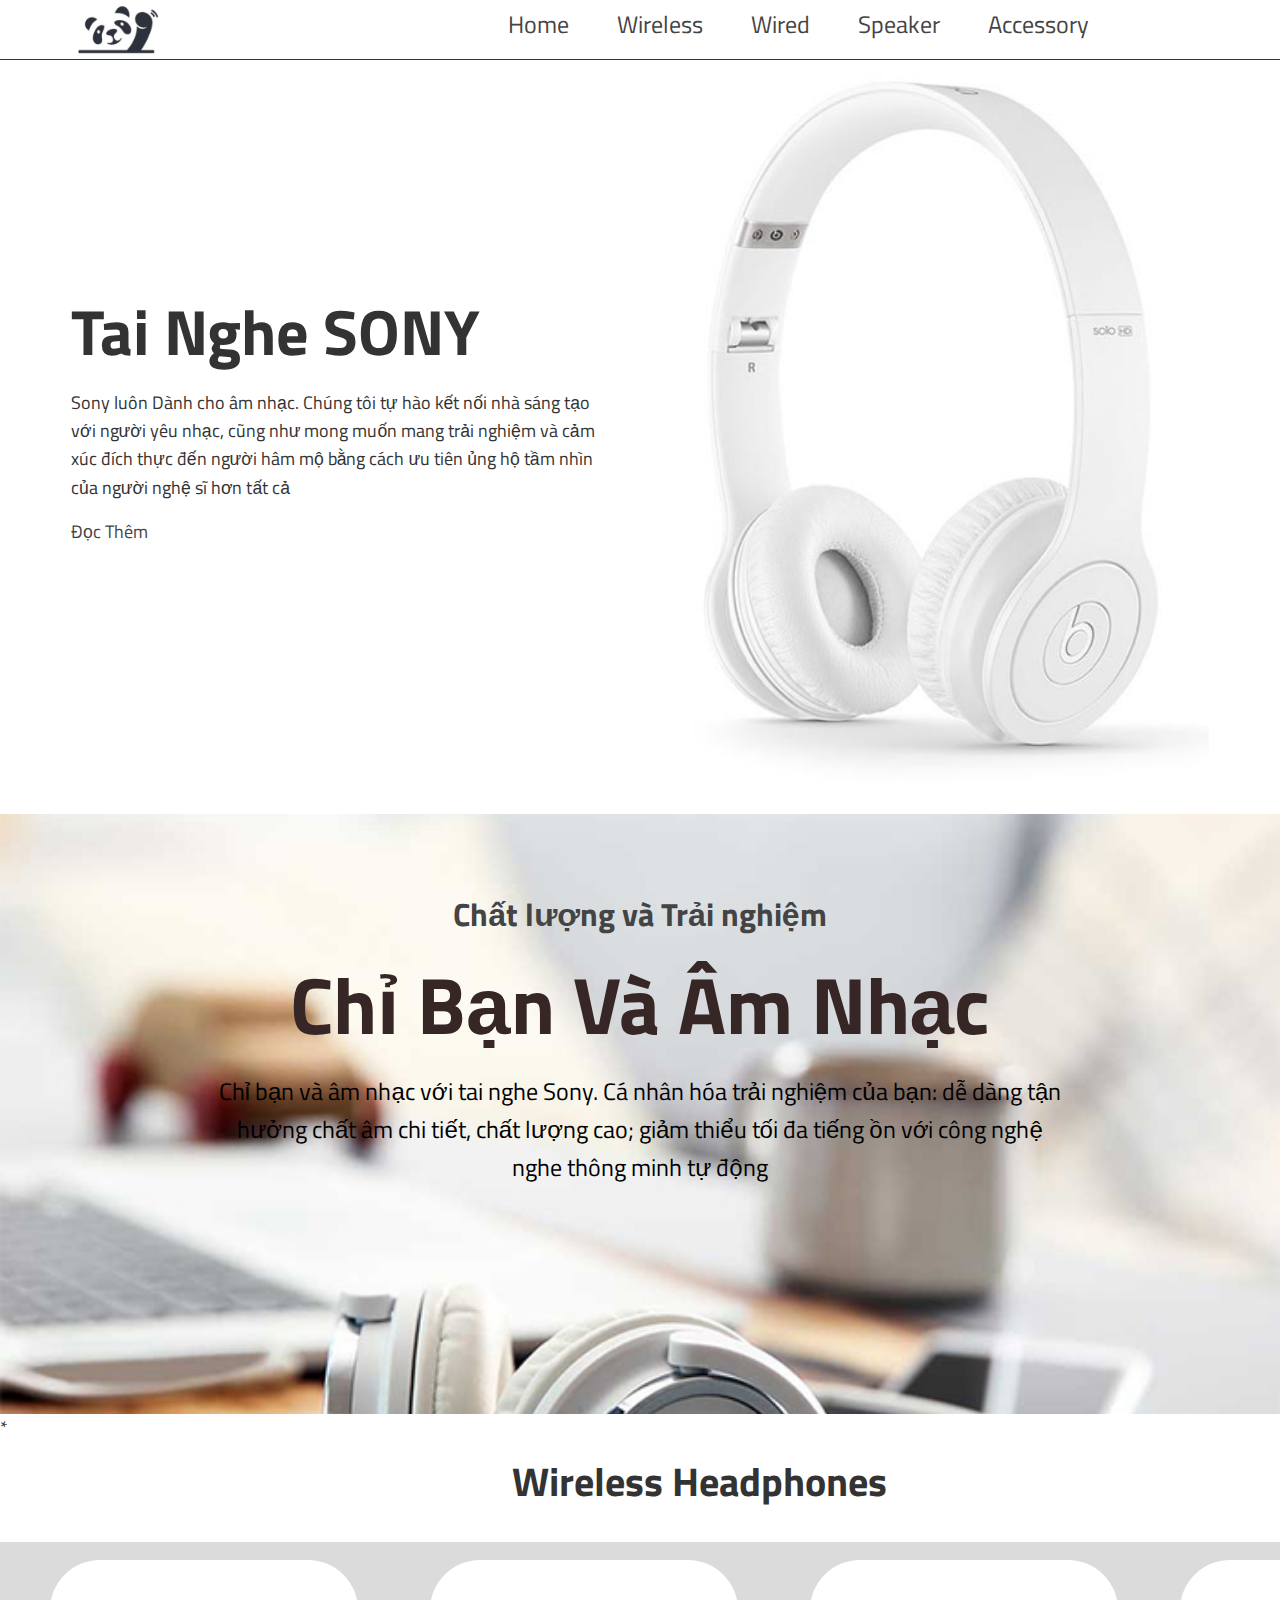
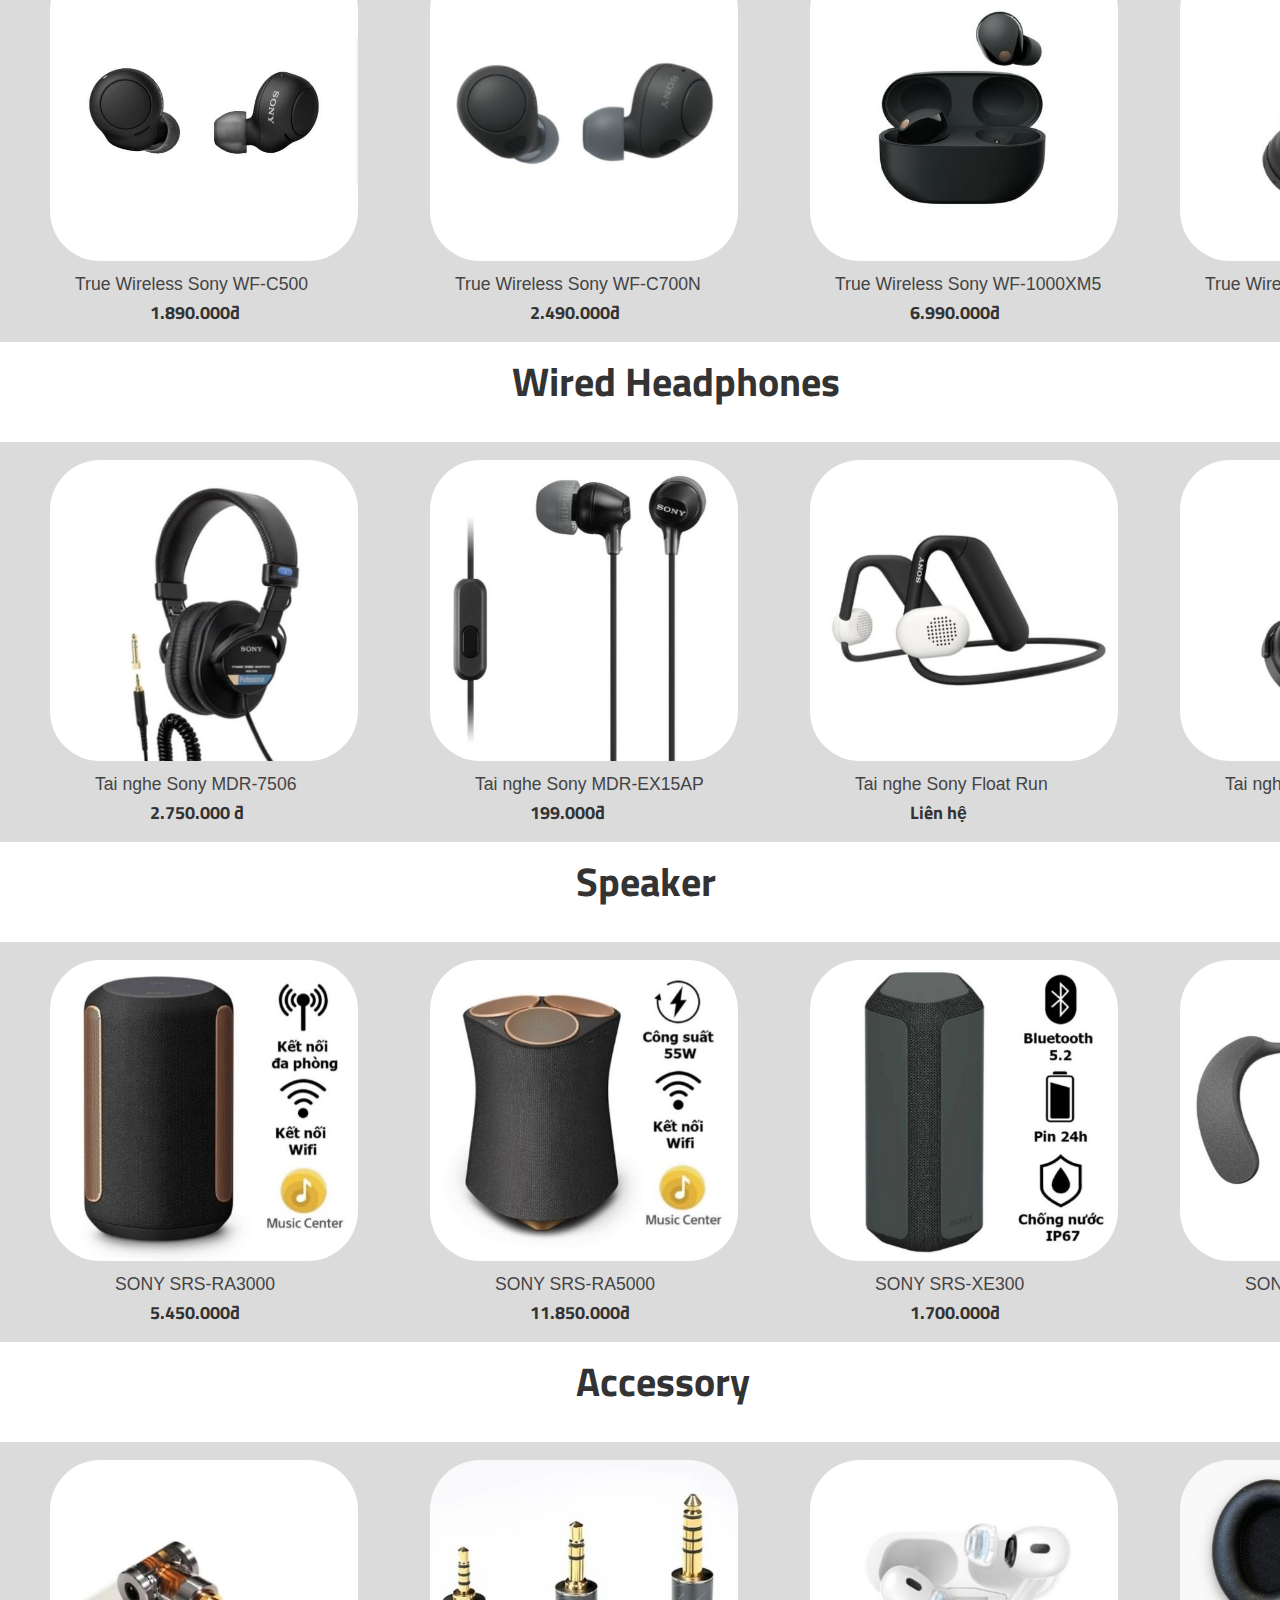
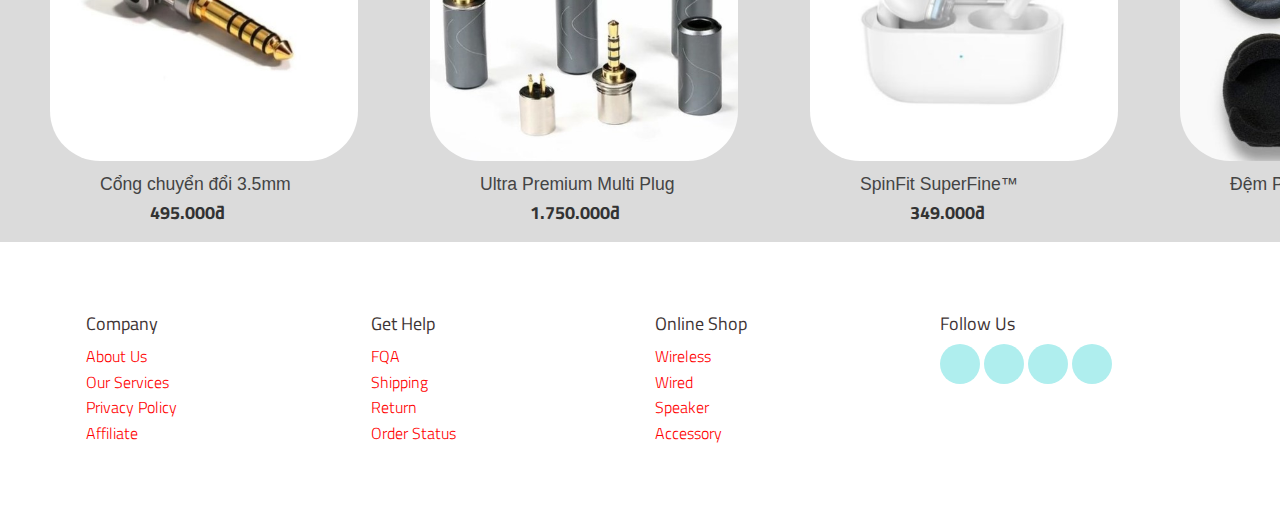
<file: index.html>
<!DOCTYPE html>
<html lang="en">

<head>
    <meta charset="UTF-8">
    <meta http-equiv="X-UA-Compatible" content="IE=edge">
    <meta name="viewport" content="width=device-width, initial-scale=1.0">
    <link rel="stylesheet" href="https://cdnjs.cloudflare.com/ajax/libs/font-awesome/6.0.0-beta2/css/all.min.css"
        integrity="sha512-YWzhKL2whUzgiheMoBFwW8CKV4qpHQAEuvilg9FAn5VJUDwKZZxkJNuGM4XkWuk94WCrrwslk8yWNGmY1EduTA=="
        crossorigin="anonymous" referrerpolicy="no-referrer" />
    <link rel="stylesheet" href="style.css">
    <title>SONY Headphones</title>
</head>

<body>
    <nav class="navbar">
        <div class="container">
            <h1>
                <img class="logo" src="img/MayDAp (6).jpg">

            </h1>
            <ul class="nav">
                <li><a href="">Home</a></li>

                <li><a href="#slider">Wireless </a></li>

                <li><a href="#slider1">Wired</a></li>

                <li><a href="#slider2">Speaker</a></li>

                <li><a href="#slider3">Accessory</a></li>
                <li><a href="giohang.html"><i class="fas fa-shopping-cart"></i></a>
                <li><a href="dangnhap.html"><i class="fas fa-user"></i></a>



            </ul>
        </div>
    </nav>
    <script src="https://code.jquery.com/jquery-3.7.0.js"></script>
    <script>
        $(document).ready(function () {
            $(window).scroll(function () {
                if ($(this).scrollTop()) {
                    $('navbar').addClass('sticky');
                } else {
                    $('navbar').removeClass('sticky');
                }

            });
        });
    </script>
    <hr>
    <section class="section-a">
        <div class="container">
            <div>
                <h1>Tai Nghe SONY</h1>
                <p>Sony luôn Dành cho âm nhạc. Chúng tôi tự hào kết nối nhà sáng tạo với người yêu nhạc, cũng như mong
                    muốn mang trải nghiệm và cảm xúc đích thực đến người hâm mộ bằng cách ưu tiên ủng hộ tầm nhìn của
                    người nghệ sĩ hơn tất cả</p>
                <a href="https://www.previousmagazine.com/what-is-the-future-of-headphones" class="btn">Đọc Thêm</a>
            </div>
            <img src="./img/showcase.jpg" alt="">
        </div>
    </section>
    <section class="section-b">
        <div class="overlay">
            <div class="section-b-inner">
                <h3>Chất lượng và Trải nghiệm</h3>
                <h2>Chỉ bạn và Âm nhạc</h2>
                <p>Chỉ bạn và âm nhạc với tai nghe Sony. Cá nhân hóa trải nghiệm của bạn: dễ dàng tận hưởng chất âm chi
                    tiết, chất lượng cao; giảm thiểu tối đa tiếng ồn với công nghệ nghe thông minh tự động</p>
            </div>
        </div>
    </section>

    <div>*
        <div id="slider">
            <ul class="tainghe">
                <strong>Wireless Headphones</strong>
            </ul>
            <ul class="app">
                <li><a href="app.html"><img class="image" src="img/c500.jpg">
                        <p class="tieude1">True Wireless Sony WF-C500</p>
                    </a></li>
                <span class="group_item_price"><strong>1.890.000đ</strong></span>

            </ul>
            <ul class="app1">
                <li><a href="app.html"><img class="image" width=300 src="img/1.jpg">
                        <p class="tieude1">True Wireless Sony WF-C700N</p>
                    </a></li>
                <span class="group_item_price"><strong>2.490.000đ</strong></span>

            </ul>
            <ul class="app2">
                <li><a href="app.html"><img class="image" width=300 src="img/2.jpg">
                        <p class="tieude1">True Wireless Sony WF-1000XM5</p>
                    </a></li>
                <span class="group_item_price"><strong>6.990.000đ</strong></span>

            </ul>
            <ul class="app3">
                <li><a href="app.html"><img class="image" width=100 src="img/3.jpg">
                        <p class="tieude1">True Wireless Sony WH-CH520</p>
                    </a></li>
                <span class="group_item_price"><strong>1.290.000đ</strong></span>

            </ul>




        </div>
        <div id="slider1">
            <ul class="tainghe1">
                <strong> Wired Headphones </strong>
            </ul>
            <ul class="app5">
                <li><a href="app.html"><img class="image" width=100 src="img/5.jpg">
                        <p class="tieude2">Tai nghe Sony MDR-EX15AP</p>
                    </a></li>
                <span class="group_item_price"><strong>199.000đ</strong></span>

            </ul>
            <ul class="app6">
                <li><a href="app.html"><img class="image" width=100 src="img/6.jpg">
                        <p class="tieude2">Tai nghe Sony Float Run</p>
                    </a></li>
                <span class="group_item_price"><strong> Liên hệ </strong></span>

            </ul>
            <ul class="app7">
                <li><a href="app.html"><img class="image" width=100 src="img/7.jpg">
                        <p class="tieude2">Tai nghe Sony MDR-XB550AP</p>
                    </a></li>
                <span class="group_item_price"><strong> 950.000 đ</strong></span>

            </ul>
            <ul class="app8">
                <li><a href="app.html"><img class="image" width=100 src="img/4.jpg">
                        <p class="tieude2">Tai nghe Sony MDR-7506</p>
                    </a></li>
                <span class="group_item_price"><strong>2.750.000 đ</strong></span>

            </ul>

        </div>
        <div id="slider2">
            <ul class="tainghe2">
                <strong>Speaker</strong>
            </ul>
            <ul class="app9">
                <li><a href="app.html"><img class="image" src="img/8.jpg">
                        <p class="tieude3">SONY SRS-RA3000</p>
                    </a></li>
                <span class="group_item_price"><strong>5.450.000đ</strong></span>

            </ul>
            <ul class="app10">
                <li><a href="app.html"><img class="image" src="img/9.jpg">
                        <p class="tieude3">SONY SRS-RA5000</p>
                    </a></li>
                <span class="group_item_price"><strong>11.850.000đ</strong></span>

            </ul>
            <ul class="app11">
                <li><a href="app.html"><img class="image" src="img/10.jpg">
                        <p class="tieude3">SONY SRS-XE300</p>
                    </a></li>
                <span class="group_item_price"><strong>1.700.000đ</strong></span>

            </ul>
            <ul class="app12">
                <li><a href="app.html"><img class="image" src="img/11.jpg">
                        <p class="tieude3">SONY SRS-NS7</p>
                    </a></li>
                <span class="group_item_price"><strong>Liên Hệ</strong></span>

            </ul>

        </div>

        <div id="slider3">
            <ul class="tainghe3">
                <strong>Accessory</strong>
            </ul>
            <ul class="app13">
                <li><a href="app.html"><img class="image" src="img/12.jpg">
                        <p class="tieude4">Cổng chuyển đổi 3.5mm</p>
                    </a></li>
                <span class="group_item_price"><strong>495.000đ</strong></span>

            </ul>
            <ul class="app14">
                <li><a href="app.html"><img class="image" src="img/13.jpg">
                        <p class="tieude4">Ultra Premium Multi Plug</p>
                    </a></li>
                <span class="group_item_price"><strong>1.750.000đ</strong></span>

            </ul>
            <ul class="app15">
                <li><a href="app.html"><img class="image" src="img/14.jpg">
                        <p class="tieude4">SpinFit SuperFine™</p>
                    </a></li>
                <span class="group_item_price"><strong>349.000đ</strong></span>

            </ul>
            <ul class="app16">
                <li><a href="app.html"><img class="image" src="img/15.jpg">
                        <p class="tieude4">Đệm Pad Sony WH-1000XM3</p>
                    </a></li>
                <span class="group_item_price"><strong>299.000đ</strong></span>

            </ul>




        </div>

        <footer>
            <div class="container">
                <div class="row">
                    <div class="footer-col">
                        <h4>company</h4>
                        <ul>
                            <li><a href="#">About Us</a></li>
                            <li><a href="#">Our Services</a></li>
                            <li><a href="#">Privacy Policy</a></li>
                            <li><a href="#">Affiliate</a></li>
                        </ul>
                    </div>
                    <div class="footer-col">
                        <h4>get help</h4>
                        <ul>
                            <li><a href="#">FQA</a></li>
                            <li><a href="#">Shipping</a></li>
                            <li><a href="#">Return</a></li>
                            <li><a href="#">Order Status</a></li>
                        </ul>
                    </div>
                    <div class="footer-col">
                        <h4>Online Shop</h4>
                        <ul>
                            <li><a href="#">Wireless</a></li>
                            <li><a href="#">Wired</a></li>
                            <li><a href="#">Speaker</a></li>
                            <li><a href="#">Accessory</a></li>
                        </ul>
                    </div>
                    <div class="footer-col">
                        <h4>follow us</h4>
                        <div class="social-links">
                            <a href="https://www.facebook.com/hthcell"><i class="fab fa-facebook-f"></i></a>
                            <a href="https://www.instagram.com/thaii.hunggg/"><i class="fab fa-instagram"></i></a>
                            <a href="#"><i class="fab fa-twitter"></i></a>
                            <a href="#"><i class="fab fa-telegram"></i></a>
                        </div>
                    </div>
                </div>
            </div>
        </footer>


</body>

</html>
</file>
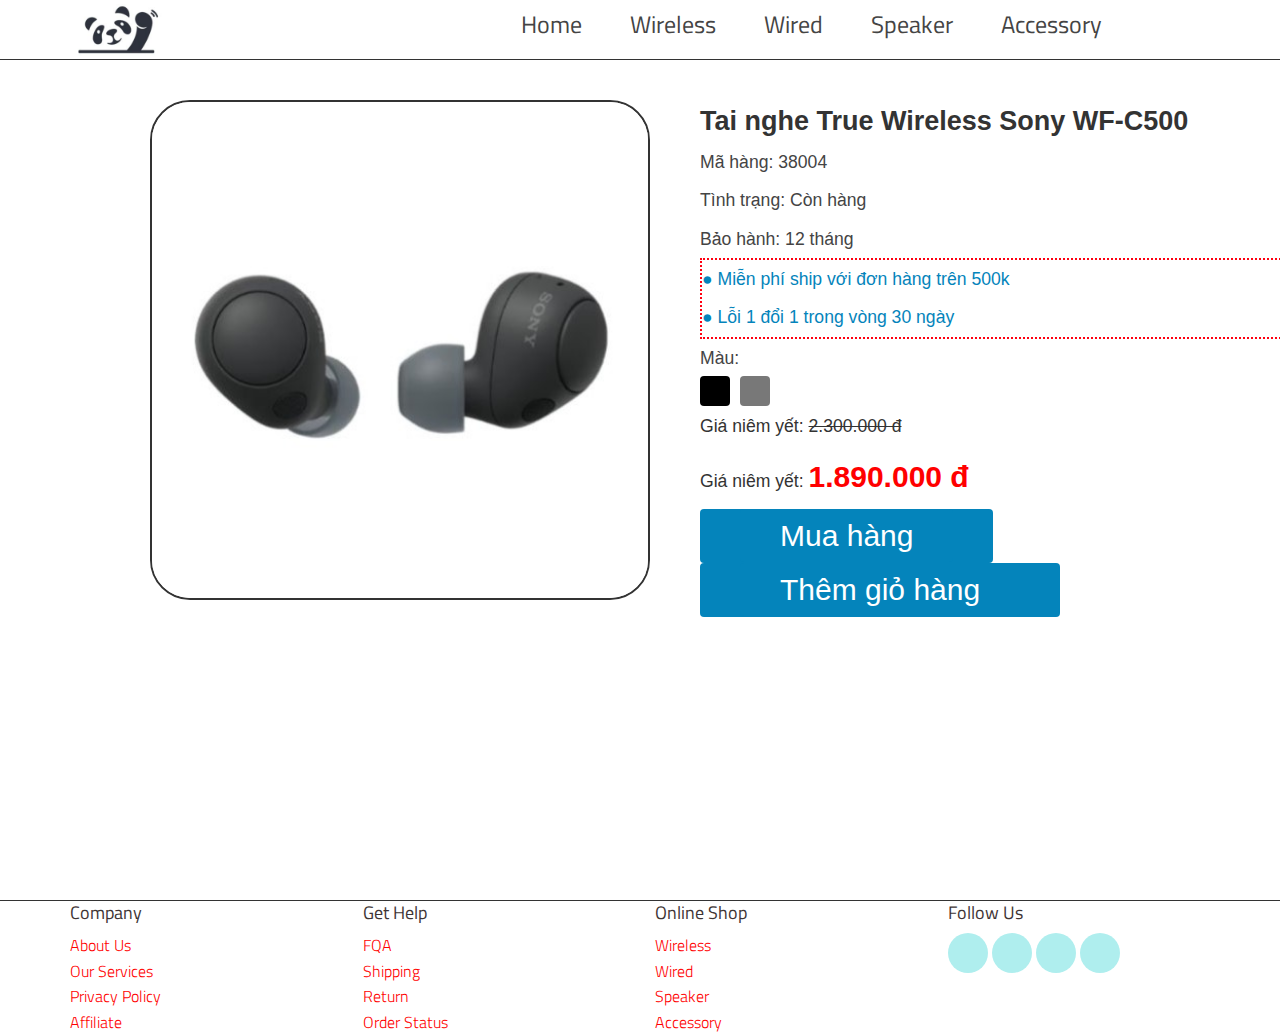
<file: app.html>
<!DOCTYPE html>
<html lang="en">
<head>
    <meta charset="UTF-8">
    <meta http-equiv="X-UA-Compatible" content="IE=edge">
    <meta name="viewport" content="width=device-width, initial-scale=1.0">
    <link rel="stylesheet" href="https://cdnjs.cloudflare.com/ajax/libs/font-awesome/6.0.0-beta2/css/all.min.css" integrity="sha512-YWzhKL2whUzgiheMoBFwW8CKV4qpHQAEuvilg9FAn5VJUDwKZZxkJNuGM4XkWuk94WCrrwslk8yWNGmY1EduTA==" crossorigin="anonymous" referrerpolicy="no-referrer" />
    <link rel="stylesheet" href="app.css">
    
    
    <title>SONY Headphones</title>
</head>
<body>
    <nav class="navbar">
        <div class="container">
            <h1 >
                <img class="logo" src="img/MayDAp (6).jpg">
                
            </h1>
            <ul class="nav">
                <li><a href="index.html">Home</a></li>
                  
                <li><a href="">Wireless </a></li>
              
                <li><a href="">Wired</a></li>
                
                <li><a href="">Speaker</a></li>
              
                <li><a href="">Accessory</a></li>
                <li><a href=""><i class="fas fa-shopping-cart"></i></a>
                
            </ul>
        </div>
    </nav>
    <script src="https://code.jquery.com/jquery-3.7.0.js"></script>
  <script>
      $(document).ready(function () {
          $(window).scroll(function () {
              if ($(this).scrollTop()) {
                  $('navbar').addClass('sticky');
              } else {
                  $('navbar').removeClass('sticky');
              }

          });
      });
  </script>


   



    
 <ul class="cell1">
        <img class="anh1" src="img/1.jpg" >
       
    </ul> 
    
    <div class="hung1">
        <ul class="tieude1">
            <strong>Tai nghe True Wireless Sony WF-C500 </strong>
        </ul>
        <ul class="giandong">
           
                    <li><a href="">Mã hàng: 38004</a></li>
                    <li><a href="">Tình trạng: Còn hàng</a></li>
                    <li><a href="">Bảo hành: 12 tháng</a></li>
                <div class="baohanh">
                    <li><a href=""> ● Miễn phí ship với đơn hàng trên 500k</a></li>
                    <li><a href=""> ● Lỗi 1 đổi 1 trong vòng 30 ngày</a></li> 
                </div>    
                     <li><a href="">Màu: 
                    <ul id="ht">    
                        <div id="circle1"></div>
                        <div id="circle2"></div>
                        <div id="circle3"></div>
                    </ul>
                    </a></li>
                    
                    <li><span>Giá niêm yết:</span>
                        <span>2.300.000 đ</span></li>
                        <li class="giagoc"><span>Giá niêm yết:</span>
                            <span>1.890.000 đ</span></li>
                    <button  class="mua"><a href="index.html"> Mua hàng</a></button>
                    <button class="mua"><a href="index.html">Thêm giỏ hàng</a></button>

        </ul>

    </div> 
    <!-- <div class="dacdiem">
        <strong class="dautien">Đặc điểm nổi bật của Tai nghe True Wireless Sony WF-C500  </strong>
        <hr>
        <ul> - Nếu bạn là một tín đồ Audiophile chính hiệu thì chắc hẳn bạn đã không còn cảm thấy xa lạ gì với thương hiệu Sony nổi tiếng. Họ không chỉ sản xuất các sản phẩm thuộc phân khúc cao cấp mà còn cho ra mắt không ít các thiết bị trong phân khúc tầm trung và giá rẻ. Vừa qua, Sony đã tung ra thị trường mẫu tai nghe Bluetooth true wireless WF-C500 - phiên bản nâng cấp về thiết kế và tính năng của WF-1000XM4; đảm bảo sẽ làm hài lòng mọi tín đồ đam mê âm thanh trên toàn thế giới. </ul>
        <ul> - Tai nghe Sony WF-C500 sở hữu thiết kế nhỏ gọn, tích hợp các công nghệ độc quyền nổi bật như DSEE, 360 Reality Audio, Past Pair, cung cấp khả năng chống nước IPX4 và có thời lượng sử dụng lên tới 10 giờ,..</ul>
    </div> -->
    





    <footer>
        <div class="cell-container">
            <div class="row">
                <div class="footer-col">
                    <h4>company</h4>
                        <ul>
                            <li><a href="#">About Us</a></li>
                            <li><a href="#">Our Services</a></li>
                            <li><a href="#">Privacy Policy</a></li>
                            <li><a href="#">Affiliate</a></li>
                        </ul>
                </div>
                <div class="footer-col">
                    <h4>get help</h4>
                        <ul>
                            <li><a href="#">FQA</a></li>
                            <li><a href="#">Shipping</a></li>
                            <li><a href="#">Return</a></li>
                            <li><a href="#">Order Status</a></li>
                        </ul>
                </div>
                <div class="footer-col">
                    <h4>Online Shop</h4>
                        <ul>
                            <li><a href="#">Wireless</a></li>
                            <li><a href="#">Wired</a></li>
                            <li><a href="#">Speaker</a></li>
                            <li><a href="#">Accessory</a></li>
                        </ul>
                </div>
                <div class="footer-col">
                    <h4>follow us</h4>
                    <div class="social-links">
                         <a href="https://www.facebook.com/hthcell"><i class="fab fa-facebook-f"></i></a>
                         <a href="https://www.instagram.com/thaii.hunggg/"><i class="fab fa-instagram"></i></a>
                         <a href="#"><i class="fab fa-twitter"></i></a>
                         <a href="#"><i class="fab fa-telegram"></i></a>
                    </div>
                </div>
            </div>
        </div>
   </footer>

</body>
</file>
<file: style.css>
@import url('https://fonts.googleapis.com/css2?family=Titillium+Web&display=swap');


*{
    box-sizing: border-box;
    margin: 0;
    padding: 0;
    scroll-behavior: smooth;
}
:root{
    --primary-color:#333;
    --secomdary-color:#444;
    --overlay-color:rgba(0,0,0,0.7);
}.nav .subnav1,
.nav .subnav{
    
    position: absolute;
    background-color: rgb(255, 255, 255);
}

.subnav{
    
    border-top-left-radius: 50px;
    border-top-right-radius: 50px;
    border-bottom-left-radius:50px;
    border-bottom-right-radius:50px;
    position: absolute;
    right: -770px;
    width: 1300px; 
    display: none;
    z-index: 1;
 
}
.nav li:hover> a,
.nav li:hover .subnav{
    display: block;
    color: #ff0000;
}

body{
    font-family: 'Titillium Web', sans-serif;
    line-height:1.6;
    color: #333;
    font-size: 1.1rem;
}
h1,h2,h3,h4{
    line-height:1.3;
}
a{
    color: var(--secomdary-color);
    text-decoration: none;
}
ul{
    list-style: none;
}
img{
    width: 100%;
}
.container{
    max-width: 1100px;
    margin: auto;
    overflow: hidden;
    padding:0 1rem;
    top: 200px;
    
    
}
.navbar{
    font-size: 1.5rem;
    padding-top: 0.3rem;
    padding-bottom: 0.3rem;
    position: fixed;
    top: 0;
    left: 0;
    right: 0;
    z-index: 1;
    height: 60px;
    transition: all 0.5s ease-in-out;
    overflow: hidden;
    background-color: #ffffff; 
    border-bottom: 1px solid;
    
} 
.navbar.sticky {
    background-color: rgb(255, 255, 255);
    box-shadow: 0 1px 5px rgba(0, 0, 0, 0.1);
   
}
.navbar .container{
    display: grid;
    grid-template-columns:repeat(2,1fr);
}
.navbar .logo{
    font-size: 2rem;
}
.navbar .nav{
    justify-self: flex-end;
    display: flex;
    align-items: center;
    justify-content: center;
    top: 0px;
    
}
.navbar .nav a{
    padding:0 1.5rem ;
   top: 1px;
}
.navbar .nav a:hover{
    color: #ff0000;
}
.container a:hover{
    color: #ff0000;
}

.logo{
    position: absolute;
    width: 200px;
    top: -60px;
    left: 30px;
}

.nav .subnav1,
.nav .subnav{
    position: absolute;
    background-color: #000000;
}
.subnav1{
    position: absolute;
    display: none;
    width: 300px;

}

.subnav{
    border-bottom-left-radius:20px;
    border-bottom-right-radius:20px;
    position: absolute;
    width: 300px; 
    display: none;
    z-index: 1;
 
}
.nav{
    position: relative;
    top: 10px;
}
.nav li:hover> a,
.nav li:hover .subnav,
.nav li:hover .subnav1{
    display: block;
    color: rgb(0, 0, 0);

}
hr{
    position: relative;
    margin-top: 20px;
}

.section-a{
    margin:2rem 0;
}
.section-a .container{
    display: grid;
    grid-template-columns:repeat(2,1fr);
    grid-gap: 3rem;
    align-items: center;
    justify-content: center;
}
.section-a h1{
    font-size: 4rem;
    color: var(--primary-color);
    text-transform: capitalize;
}
.section-a p{
    margin: 1rem 0;
}

.section-b{
    position: relative;
    background:url('./img/gal4958.jpg') no-repeat center center/cover;
    height: 600px;
}
.section-b-inner{
    color: #fff;
    height: 100%;
    display: flex;
    flex-direction: column;
    align-items: center;
    justify-content: center;
    text-align: center;
    margin: auto;
    max-width: 860px;
    padding: 5rem 0;
}
.section-b-inner h3{
    font-size: 2rem;
    color: #444;
}
.section-b-inner h2{
    font-size: 5rem;
    text-transform: capitalize;
    margin-top: 1rem;
    color: #372626  ;
}
.section-b-inner p{
    font-size: 1.5rem;
    margin-top: 1rem;
    color: rgb(0, 0, 0);
}
.nav .subnav1,
.nav .subnav{
    position: absolute;
    background-color: #000000;
}
.subnav1{
    position: absolute;
    display: none;
    width: 300px;

}

.subnav{
    border-bottom-left-radius:20px;
    border-bottom-right-radius:20px;
    position: absolute;
    width: 300px; 
    display: none;
    z-index: 1;
 
}
.nav li:hover> a,
.nav li:hover .subnav,
.nav li:hover .subnav1{
    display: block;
    color: rgb(0, 0, 0);

}


.tainghe{
    position: absolute;
    left: 40%;
    top: 1450px;
    font-size: 40px;
    

}
.tainghe1{
    position: absolute;
    left: 40%;
    top: 1950px;
    font-size: 40px;

}
.tainghe2{
    position: absolute;
    left: 45%;
    top: 2450px;
    font-size: 40px;


}

.tainghe3{
    position: absolute;
    left: 45%;
    top: 2950px;
    font-size: 40px;
    


}
.app{
    position: absolute;
    top: 1560px;
    left: 50px;
   
    
}

.app1{
    position: absolute;
    top: 1560px;
    left: 430px;
   
    
}
.app2{
    position: absolute;
    top: 1560px;
    left: 810px;

}
.app3 {
    position: absolute;
    top: 1560px;
    left: 1180px;
   
    
}
.app4 {
    position: absolute;
    top: 2060x;
    left: 50px;
   
    
}.app5 {
    position: absolute;
    top: 2060px;
    left: 430px;
   
    
}.app6 {
    position: absolute;
    top: 2060px;
    left: 810px;
   
    
}
.app7 {
    position: absolute;
    top: 2060px;
    left: 1180px;
   }
.app8 {
    position: absolute;
    top: 2060px;
    left: 50px;
   
    
}
.app9 {
    position: absolute;
    top: 2560px;
    left: 50px;
}
.app10 {
    position: absolute;
    top: 2560px;
    left: 430px;
}
.app11 {
    position: absolute;
    top: 2560px;
    left: 810px;
}
.app12 {
    position: absolute;
    top: 2560px;
    left: 1180px;
}
.app13 {
    position: absolute;
    top: 3060px;
    left: 50px;
}
.app14 {
    position: absolute;
    top: 3060px;
    left: 430px;
}
.app15 {
    position: absolute;
    top: 3060px;
    left: 810px;
}
.app16 {
    position: absolute;
    top: 3060px;
    left: 1180px;
}
#slider{
    height: 400px;
    text-emphasis: none;
    background-color: #DBDBDB;
    margin-top: 100px;

    
}
.tieude1 {
    position: absolute;
    top: 310px;
    left: 20px;
    font-family: Arial, Helvetica, sans-serif;
    
}
.tieude2 {
    position: absolute;
    top: 310px;
    left: 40px;
    font-family: Arial, Helvetica, sans-serif;
}
.tieude3{
    position: absolute;
    top: 310px;
    left: 60px;
    font-family: Arial, Helvetica, sans-serif;
}
.tieude4{
    position: absolute;
    top: 310px;
    left: 50px;
    font-family: Arial, Helvetica, sans-serif;
}

#slider p{
    margin: 0 5px 0 ;
}

#slider3,
#slider1{
    height: 400px;
    text-emphasis: none;
    background-color: #DBDBDB;
    margin-top: 100px;
}
#slider1 p{
    margin: 0 5px;
}
#slider2{
    height: 400px;
    background-color: #DBDBDB;
    margin-top: 100px;
}
#slider2 p{
    margin: 0 5px 0  ;
}

.app li img,
.app1 li img,
.app2 li img,
.app3 li img,
.app4 li img,
.app5 li img,
.app6 li img,
.app7 li img,
.app8 li img,
.app9 li img,
.app10 li img,
.app11 li img,
.app12 li img,
.app13 li img,
.app14 li img,
.app15 li img,
.app16 li img
{

    
    border-top-left-radius: 50px;
    border-top-right-radius: 50px;
    border-bottom-left-radius:50px;
    border-bottom-right-radius:50px;
    background-size: 100% 100%;
    width: 308px;
    height: 301px; 
    margin-block-end: 30px;
}

.text {
  background-color: #04AA6D;
  color: white;
  font-size: 16px;
  padding: 16px 32px;
}
.image:hover{
    color: #000000;

}
.app:hover a,
.app1:hover a,
.app2:hover a,
.app3:hover a,
.app4:hover a,
.app5:hover a,
.app6:hover a,
.app7:hover a,
.app8:hover a,
.app9:hover a,
.app10:hover a,
.app11:hover a,
.app12:hover a,
.app13:hover a,
.app14:hover a,
.app15:hover a,
.app16:hover a{
    color: #ff0000;
}
.app li a,
.app1 li a,
.app2 li a,
.app3 li a,
.app4 li a,
.app5 li a,
.app6 li a,
.app7 li a,
.app8 li a,
.app9 li a,
.app10 li a,
.app11 li a,
.app12 li a,
.app13 li a,
.app14 li a,
.app15 li a,
.app16 li a
{
    text-decoration: none;
}
.group_item_price{
    
    margin-left: 100px;
}
.container{
    max-width: 1170px;
  
    margin: auto;
}
.row{
    display: flex;
    flex-wrap: wrap;
}
ul{
    list-style: none;
}

footer{
    /* background-color: #919191; */
    padding: 70px 0;
    /* margin-top: 20px; */
    
}
.footer-col{
    width: 25%;
    padding: 0 15px;
}
.footer-col h4{
    font-size: 18px;
    color: #3e3434;
    text-transform: capitalize;
    margin-bottom: 30px;
    font-weight: 500;
    position: relative;
    height: 2px;
}
.footer-col h4 ::before{
    content: '';
    position:absolute;
    left: 0;
    bottom: -10px;
    background-color: blacks;
    height: 2px;
    box-sizing: border-box;
    width: 50px ;
   
}

.footer-col ul li a {
    font-size: 16px;
    text-transform: capitalize;
    color: black;
    text-decoration: none;
    font-weight: 300;
    color: red;
    display: block;
    transition: all 0.3s ease;

}
.footer-col ul li :hover{
    color: #0f0f0f;
    padding-left: 8px;
}
.footer-col .social-links a{
    display: inline-block;
    height: 40px;
    width: 40px;
    background-color: 	#AFEEEE;
    margin-right:0 10px 10px 0;
    text-align: center;
    line-height: 40px;
    border-radius: 50%;
    color: rgb(0, 0, 0);
}


/* a{
    text-decoration: none;
} */
</file>
<file: app.css>
@import url('https://fonts.googleapis.com/css2?family=Titillium+Web&display=swap');


*{
    box-sizing: border-box;
    margin: 0;
    padding: 0;
}
:root{
    --primary-color:#333;
    --secomdary-color:#444;
    --overlay-color:rgba(0,0,0,0.7);
}.nav .subnav1,
.nav .subnav{
    
    position: absolute;
    background-color: rgb(255, 255, 255);
}

.subnav{
    
    border-top-left-radius: 50px;
    border-top-right-radius: 50px;
    border-bottom-left-radius:50px;
    border-bottom-right-radius:50px;
    position: absolute;
    right: -770px;
    width: 1300px; 
    display: none;
    z-index: 1;
 
}
.nav li:hover> a,
.nav li:hover .subnav{
    display: block;
    color: #ff0000;
}

body{
    font-family: 'Titillium Web', sans-serif;
    line-height:1.6;
    color: #333;
    font-size: 1.1rem;
}
h1,h2,h3,h4{
    line-height:1.3;
}
a{
    color: var(--secomdary-color);
    text-decoration: none;
}
ul{
    list-style: none;
}
img{
    width: 100%;
}
.container{
    max-width: 1100px;
    margin: auto;
    overflow: hidden;
    padding:0 1rem;
    top: 200px;
    
    
}
.navbar{
    font-size: 1.5rem;
    padding-top: 0.3rem;
    padding-bottom: 0.3rem;
    position: fixed;
    top: 0;
    left: 0;
    right: 0;
    z-index: 1;
    height: 60px;
    transition: all 0.5s ease-in-out;
    overflow: hidden;
    background-color: #ffffff; 
    border-bottom: 1px solid;
    
} 
.navbar.sticky {
    background-color: rgb(255, 255, 255);
    box-shadow: 0 1px 5px rgba(0, 0, 0, 0.1);
   
}
.navbar .container{
    display: grid;
    grid-template-columns:repeat(2,1fr);
}
.navbar .logo{
    font-size: 2rem;
}
.navbar .nav{
    justify-self: flex-end;
    display: flex;
    align-items: center;
    justify-content: center;
    top: 0px;
    
}
.navbar .nav a{
    padding:0 1.5rem ;
   top: 1px;
}
.navbar .nav a:hover{
    color: #ff0000;
}
.container a:hover{
    color: #ff0000;
}

.logo{
    position: absolute;
    width: 200px;
    top: -60px;
    left: 30px;
}

.nav .subnav1,
.nav .subnav{
    position: absolute;
    background-color: #000000;
}
.subnav1{
    position: absolute;
    display: none;
    width: 300px;

}

.subnav{
    border-bottom-left-radius:20px;
    border-bottom-right-radius:20px;
    position: absolute;
    width: 300px; 
    display: none;
    z-index: 1;
 
}
.nav{
    position: relative;
    top: 10px;
}
.nav li:hover> a,
.nav li:hover .subnav,
.nav li:hover .subnav1{
    display: block;
    color: rgb(0, 0, 0);

}
 .anh1{
    position: absolute;
    width: 500px;
    top: 100px;
    left: 150px;
    border-radius: 40px;
    border: 2px solid;
} 
.giandong li {
    line-height: 2;
    padding: 0.1rem 0;
    font-family:Arial, Helvetica, sans-serif ;
}

.hung1{
    position: absolute;
    left: 700px;
    top: 100px;
    font-family:Arial, Helvetica, sans-serif ;
}
.tieude1{
   
    font-size: 27px ;
    width: 600px;

}
#circle1 {
    position: absolute;
    width: 30px;
    height: 30px;
    background: #000000;
    border-top-left-radius: 4px;
    border-top-right-radius: 4px;
    border-bottom-left-radius:4px;
    border-bottom-right-radius:4px;
      
}
#circle2 {
    position: absolute;
    width: 30px;
    height: 30px;
    background: #ffffff;
    margin-left: 80px;
    border-top-left-radius: 4px;
    border-top-right-radius: 4px;
    border-bottom-left-radius:4px;
    border-bottom-right-radius:4px;
    
      
}
#circle3 {
    margin-left:40px;
    width: 30px;
    height: 30px;
    background: #787878;
    border-top-left-radius: 4px;
    border-top-right-radius: 4px;
    border-bottom-left-radius:4px;
    border-bottom-right-radius:4px;
}
.baohanh{
    border: 2px  dotted;  
    color: rgb(255, 0, 17);
}
.baohanh li a{
    color: #0484bb;
} 
.giandong li span:last-child{
    text-decoration: line-through;
}
.giandong .giagoc span:last-child{
    color: #ff0000;
    text-decoration: none;
    font-size: 30px;
    font-weight: 700;
}
.mua {
    font-size: 30px ;
    background-color: #0484bb;
    border-radius: 4px;
    color: #ffffff;
    padding: 10px 40px;
  border: none;
}
.mua a {
    font-size: 30px ;
    background-color: #0484bb;
    border-radius: 4px;
    color: #ffffff;
    padding: 10px 40px;
    outline: none;
}
.mua:hover>a {
    color: red;
    
}.bang1{
    position: relative;
    top: 100px;
 
}hr{
    display: block;
    border-width: 1px;
    margin-left: 10px;
    margin-right: 10px;
}
/* .dacdiem {
    position: absolute;
    top: 650px;
    width: 50%;
    left: 150px; 
    font-family: Arial, Helvetica, sans-serif;
    font-size: 18px;
   
    text-decoration: none;
    
}
 */










.group_item_price{
    
    margin-left: 100px;
}
.cell-container{
    max-width: 1170px;
  
    margin: auto;
}
.row{
    display: flex;
    flex-wrap: wrap;
}
ul{
    list-style: none;
}
footer{
    background-color: #ffffff;
  
    margin-top: 100vh;
    border-top: 1px solid;
}
.footer-col{
    width: 25%;
    padding: 0 15px;
}
.footer-col h4{
    font-size: 18px;
    color: #3e3434;
    text-transform: capitalize;
    margin-bottom: 30px;
    font-weight: 500;
    position: relative;
    height: 2px;
}

.footer-col h4 ::before{
    content: '';
    position:absolute;
    left: 0;
    bottom: -10px;
    background-color: black;
    height: 2px;
    box-sizing: border-box;
    width: 50px ;
   
}

.footer-col ul li a {
    font-size: 16px;
    text-transform: capitalize;
    color: black;
    text-decoration: none;
    font-weight: 300;
    color: red;
    display: block;
    transition: all 0.3s ease;

}
.footer-col ul li :hover{
    color: #0f0f0f;
    padding-left: 8px;
}
.footer-col .social-links a{
    display: inline-block;
    height: 40px;
    width: 40px;
    background-color: 	#AFEEEE;
    margin-right:0 10px 10px 0;
    text-align: center;
    line-height: 40px;
    border-radius: 50%;
    color: rgb(0, 0, 0);
}
</file>
